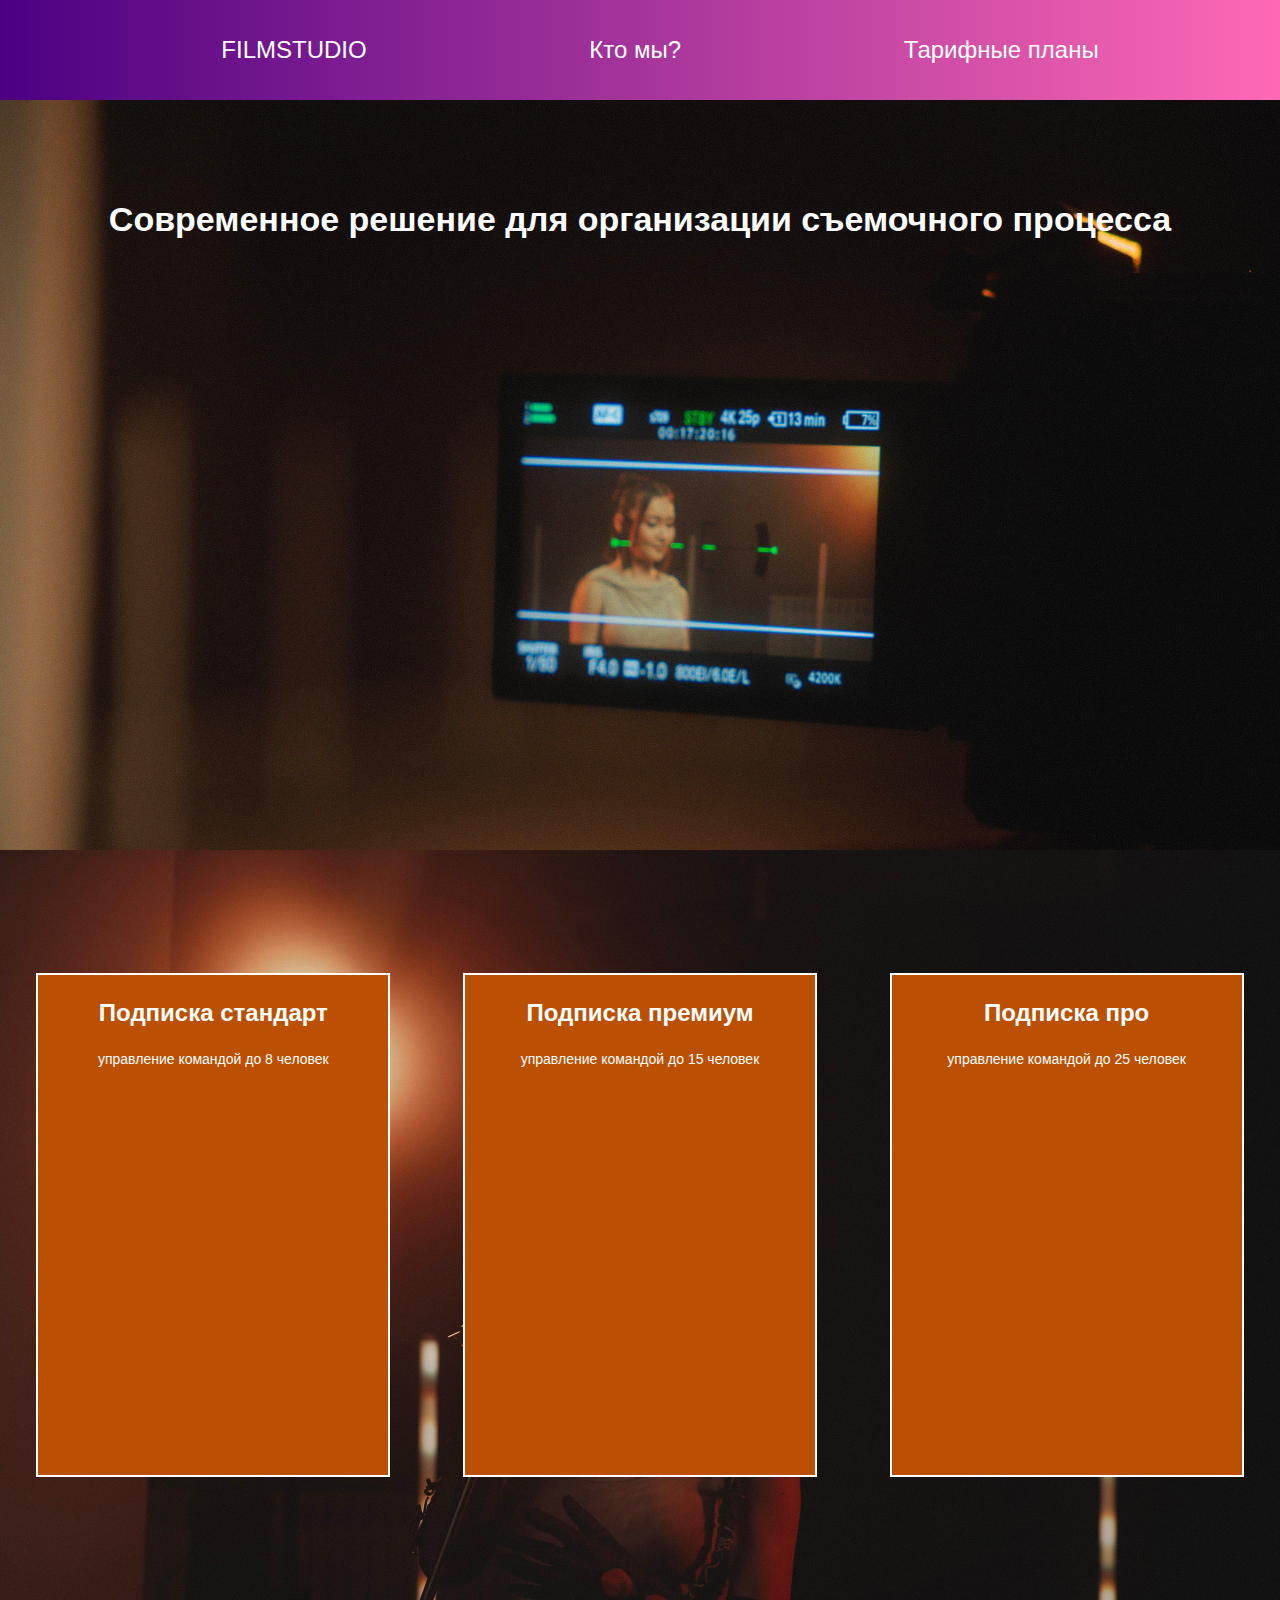
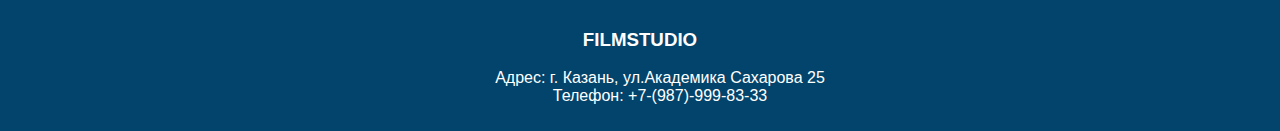
<file: index.html>
<!DOCTYPE html>
<html lang="ru">
<head>
    <meta charset="UTF-8">
    <meta name="viewport" content="width=device-width, initial-scale=1.0">
    <link rel="stylesheet" type="text/css" href="CSS/styles.css">
    <link rel="stylesheet" type="text/css" href="CSS/responsive.css">
    <title>FILMSTUDIO - Главная</title>
</head>

<body>
    <header>
        <div class="container-fluid">
            <div class="container">
                <nav>
                    <ul>
                        <li><a href="index.html">FILMSTUDIO</a></li>
                        <li><a href="about.html">Кто мы?</a></li>
                        <li><a href="contact.html">Тарифные планы</a></li>
                    </ul>
                </nav>
            </div>
        </div>
    </header>

    
    <Main class="container-fluid">

        <div class = "MainBox_1" align="center">

            <h1>Современное решение для организации съемочного процесса</h1>
    
        </div>
        
        <div class="MainBox">

            <div>
                <p> Подписка стандарт</p>
                <p> управление командой до 8 человек </p>
            </div>
            <div>
                <p> Подписка премиум </p>
                <p> управление командой до 15 человек</p>
            </div>
            <div>
                <p> Подписка про </p>
                <p> управление командой до 25 человек </p>
            </div>
    
        </div>
    </Main>
    
    <footer align="center">
        <h3>FILMSTUDIO</h3>
        <nav1 align="center">
            <ul>
                <li>Адрес: г. Казань, ул.Академика Сахарова 25</li>
                <li>Телефон: +7-(987)-999-83-33</li>
            </ul>
        </nav1>
    </footer>
    

</body>
</html>
</file>
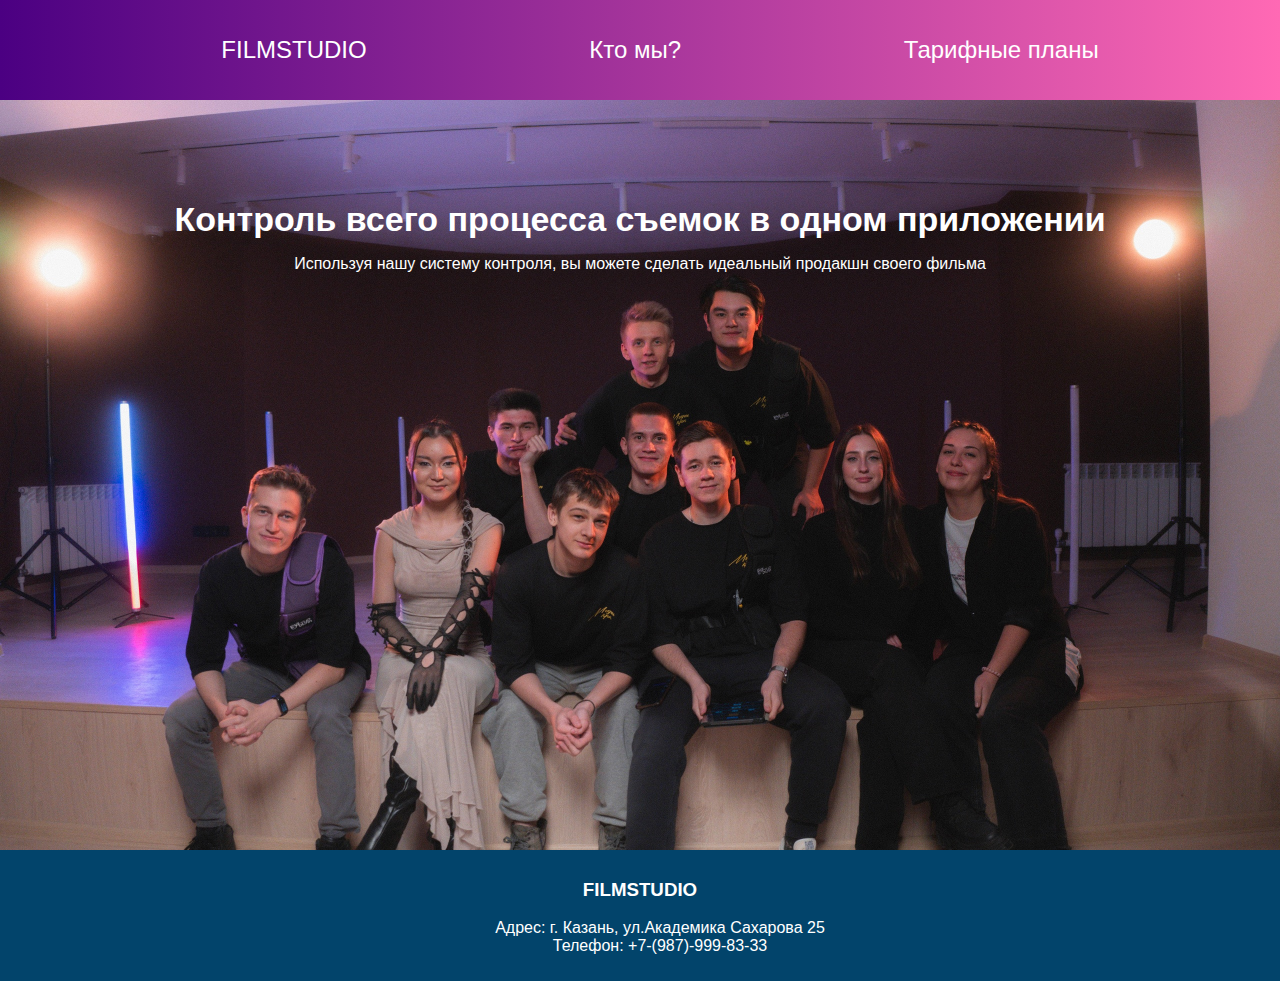
<file: about.html>
<!DOCTYPE html>
<html lang="ru">
<head>
    <meta charset="UTF-8">
    <meta name="viewport" content="width=device-width, initial-scale=1.0">
    <link rel="stylesheet" type="text/css" href="CSS/styles.css">
    <link rel="stylesheet" type="text/css" href="CSS/responsive.css">
    <title>FILMSTUDIO - О нас</title>
</head>
<body>

    <header>
        <div class="container-fluid">
            <div class="container">
                <nav>
                    <ul>
                        <li><a href="index.html">FILMSTUDIO</a></li>
                        <li><a href="about.html">Кто мы?</a></li>
                        <li><a href="contact.html">Тарифные планы</a></li>
                    </ul>
                </nav>
            </div>
        </div>
    </header>

    <Main class="container-fluid">
        <div class="MainBox_2" align="center">
            <div>
            <h1 >Контроль всего процесса съемок в одном приложении</h1>
            <p> Используя нашу систему контроля, вы можете сделать идеальный продакшн своего фильма</p>
            </div>
        </div>
    </Main>


    <footer align="center">
        <h3>FILMSTUDIO</h3>
        <nav1 align="center">
            <ul>
                <li>Адрес: г. Казань, ул.Академика Сахарова 25</li>
                <li>Телефон: +7-(987)-999-83-33</li>
            </ul>
        </nav1>
    </footer>

</body>
</html>
</file>
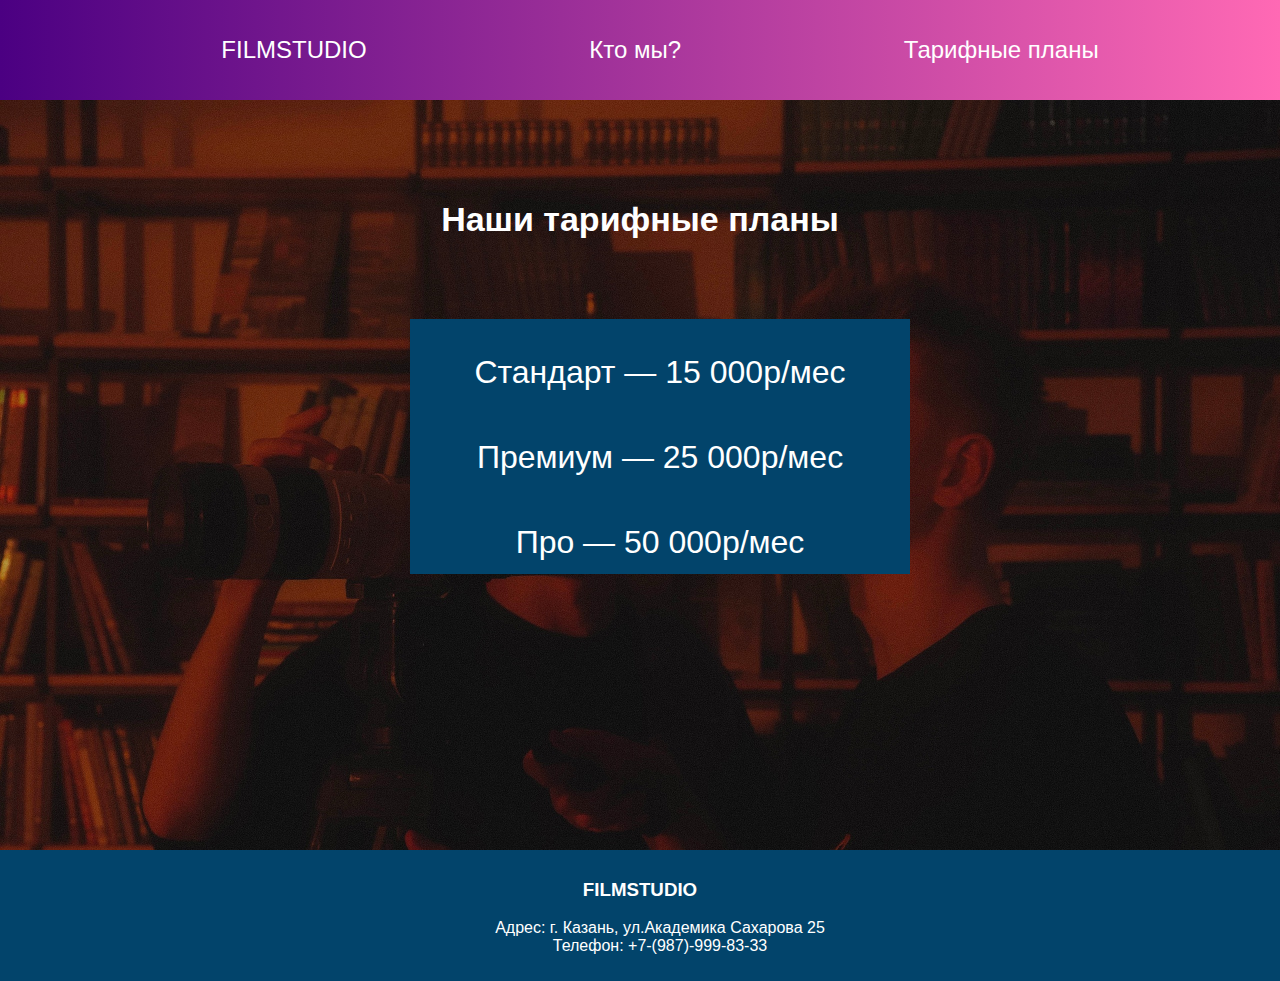
<file: contact.html>
<!DOCTYPE html>
<html lang="ru">
<head>
    <meta charset="UTF-8">
    <meta name="viewport" content="width=device-width, initial-scale=1.0">
    <link rel="stylesheet" type="text/css" href="CSS/styles.css">
    <link rel="stylesheet" type="text/css" href="CSS/responsive.css">
    <title>FILMSTUDIO – Тарифные планы</title>
</head>
<body>

    <header>
        <div class="container-fluid">
            <div class="container">
                <nav>
                    <ul>
                        <li><a href="index.html">FILMSTUDIO</a></li>
                        <li><a href="about.html">Кто мы?</a></li>
                        <li><a href="contact.html">Тарифные планы</a></li>
                    </ul>
                </nav>
            </div>
        </div>
    </header>
    

    <Main class="container-fluid">

        <div class="MainBox_3" align="center">
            <h1>Наши тарифные планы</h1>
            <nav2>
                <ul>
                    <li> Стандарт — 15 000р/мес </li>
                    <li> Премиум — 25 000р/мес </li>
                    <li> Про — 50 000р/мес </li>
                </ul>
            </nav2>
        </div>

    </Main>

    <footer align="center">
        <h3>FILMSTUDIO</h3>
        <nav1 align="center">
            <ul>
                <li>Адрес: г. Казань, ул.Академика Сахарова 25</li>
                <li>Телефон: +7-(987)-999-83-33</li>
            </ul>
        </nav1>
    </footer>

</body>
</html>
</file>
<file: CSS/styles.css>
body {
    font-family: Helvetica, "Geneva", Verdana, sans-serif;
    margin: 0;
    padding: 0;
    display: flex;
    flex-direction: column;
    min-height: 100vh;
}

.container-fluid {
    width: 100%;

}

.container {
    max-width: 1140px;
    margin: 0 auto;
}


.MainBox {
    align-content: center;
    align-items: center;
    align-self: center;
    display: flex;
    margin: 0px;
    padding: 0px;
    width: 100%;
    height: 750px;
    background: url("../images/f0GZkgnlWiI.jpg");
    background-size: cover;
    justify-content: space-around;
}

.MainBox div {
    width: 350px;
    height: 500px;
    border: 2px solid #ffffff;
    background-color: #bb5003;
}

.MainBox div:hover {
    width: 360px;
    height: 510px;
    border: 2px solid #fa8212;
    background: radial-gradient(circle, #ea9d03, #bb5003);
}

.MainBox div p {
    font-size: 24px;
    font-weight: bold;
    text-align: center;
    color: #ffffff;
}

.MainBox div p:last-child {
    font-size: 14px;
    font-weight: 300;
    text-align: center;
    color: #ffffff;
}

.MainBox h1 {
    align-items: center;
    align-self: center;
    align-content: center;
    margin-top: 0px;
    font-size: 34px;
}

.MainBox ul {
list-style-type: none;

}

.MainBox ul li a {
    color: black;
    font-size: 24px;
}

.MainBox ul li a:hover{
    color: #ff9900;
    font-size: 24px;
    
}

/* ------------------------------------------------------------------------------------ */

.MainBox_1 {
    width: 100%;
    height: 750px;
    background: url("../images/pl5jfH7FUho.jpg") no-repeat;
    background-size: cover;
}

.MainBox_1 h1 {
    padding-top: 100px;
    margin: 0;
    font-size: 34px;
    color: #fff;
}

.MainBox_1 ul {
list-style-type: none;
}

/* ------------------------------------------------------------------------------------ */

.MainBox_2 {
    width: 100%;
    height: 750px;
    background: url("../images/wgrW1dh_qp0.jpg") no-repeat;
    background-size: cover;
}

.MainBox_2 h1 {
    padding-top: 100px;
    margin: 0;
    font-size: 34px;
    color: #fff;
}

.MainBox_2 p {
    font-size: 16px;
    color: #ffffff;
}

/* ------------------------------------------------------------------------------------ */

.MainBox_3 {
    width: 100%;
    height: 750px;
    background: url("../images/2wrxIB9FV5I.jpg") no-repeat;
    background-size: cover;
}

.MainBox_3 h1 {
    padding-top: 100px;
    margin: 0;
    font-size: 34px;
    color: white;
}

.MainBox_3 ul {
    margin-top: 80px;
    color: white;
    list-style-type: none;
}

.MainBox_3 li {
    width: 500px;
    background-color: #02446b;
    height: 50px;
    font-size: 32px;
    padding-top: 35px;
}


a {
    color: white;
    text-decoration: wavy;
}

h1 a:hover { 
    color: #ff9900;
}

nav a {
    font-size: 24px; 
    text-decoration: none;
    color: #fff;
}

nav a:hover {
    color: #ff9900;
}

header {
    height: 100px;
    background: linear-gradient(to right, #4b0082, #ff69b4);
    text-decoration-color: white;
    color: #fff;
    justify-content: space-between;
    display: flex;
    align-items: center; 
}

nav ul {
    text-shadow: black;
    text-decoration-color: azure;
    list-style-type: none ;
    justify-content: space-around;
    display: flex;
}

nav1 ul {
    text-shadow: black;
    text-decoration-color: azure;
    list-style-type: none ;
    justify-content: space-around;
}

nav ul li {
    display: flex;
    justify-content: space-between;
    list-style-type: none;
}

footer {
    background-color: #02446b; 
    color: #fff;
    text-align: center;
    padding: 10px;
    flex-shrink: 0;
}
</file>
<file: CSS/responsive.css>
/* 
>=1200
992 - 1199
768 - 991
576 - 768
460 - 576
414 - 460
375 - 414
320 - 375
*/

@media screen and (max-width: 1199px) {
    
}

@media screen and (max-width: 992px) {
    
}

@media screen and (max-width: 768px) {
    
}

@media screen and (max-width: 576px) {
    header > .container-fluid > .container nav ul li a{
        font-size: 18px;
    }
}

@media screen and (max-width: 460px) {
    header > .container-fluid > .container nav ul li a{
        font-size: 14px;
        
    }
    
    footer ul li{
        font-size: 14px;
    }
}

@media screen and (max-width: 414px) {
    header > .container-fluid > .container nav ul li a{
        font-size: 14px;
        
    }

    footer ul li{
        font-size: 14px;
    }
}

@media screen and (max-width: 375px) {
    header > .container-fluid > .container nav ul li a{
        font-size: 14px;
        
    }
    footer ul li{
        font-size: 14px;
    }
}
</file>
